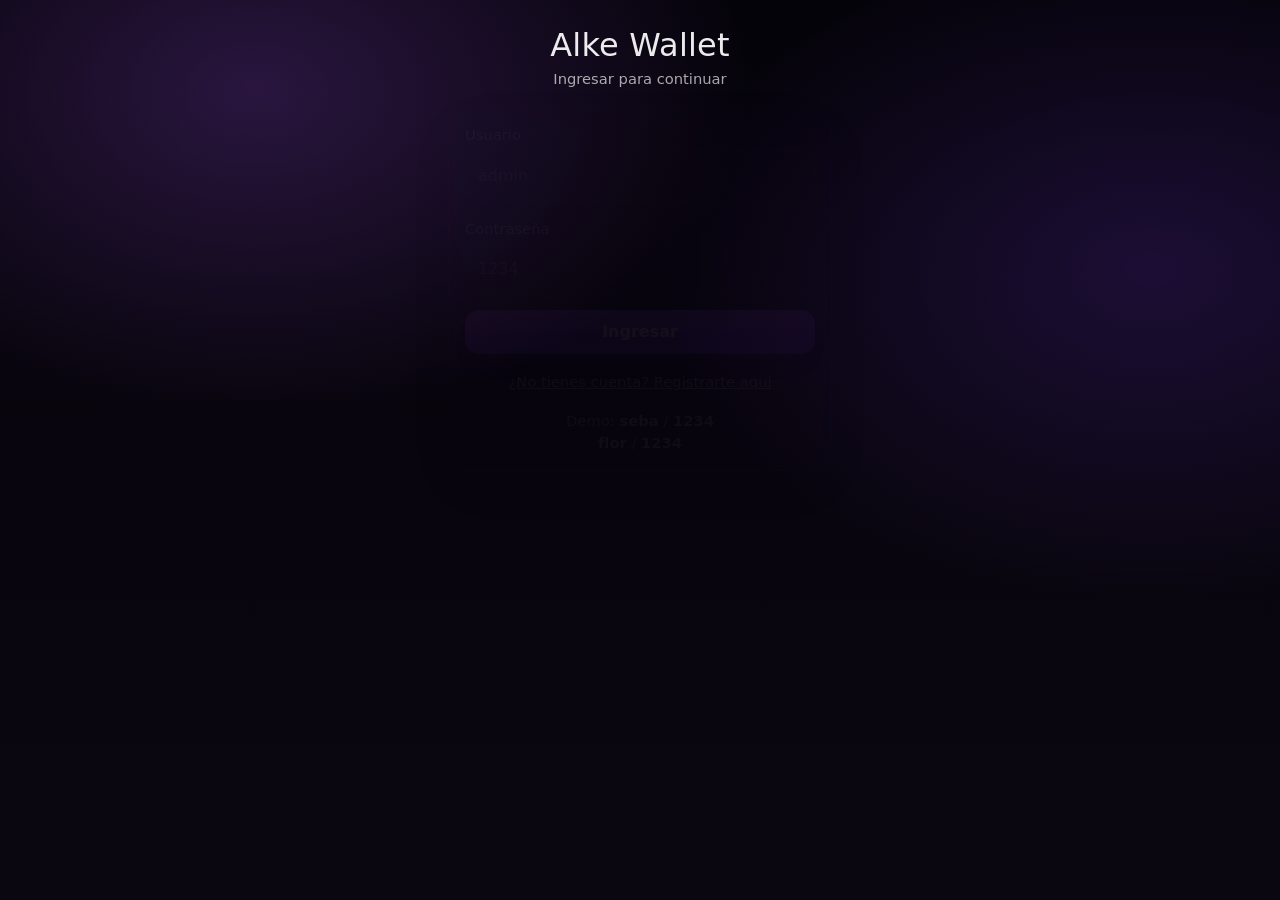
<file: index.html>
<!DOCTYPE html>
<html lang="en">
<head>
    <meta charset="UTF-8">
    <meta name="viewport" content="width=device-width, initial-scale=1.0">
    <meta http-equiv="refresh" content="0; url=login.html">
    <title>Alke Wallet</title>
</head>
<body>
    
</body>
<script src="https://cdn.jsdelivr.net/npm/bootstrap@5.3.2/dist/js/bootstrap.bundle.min.js"></script>
</html>
</file>
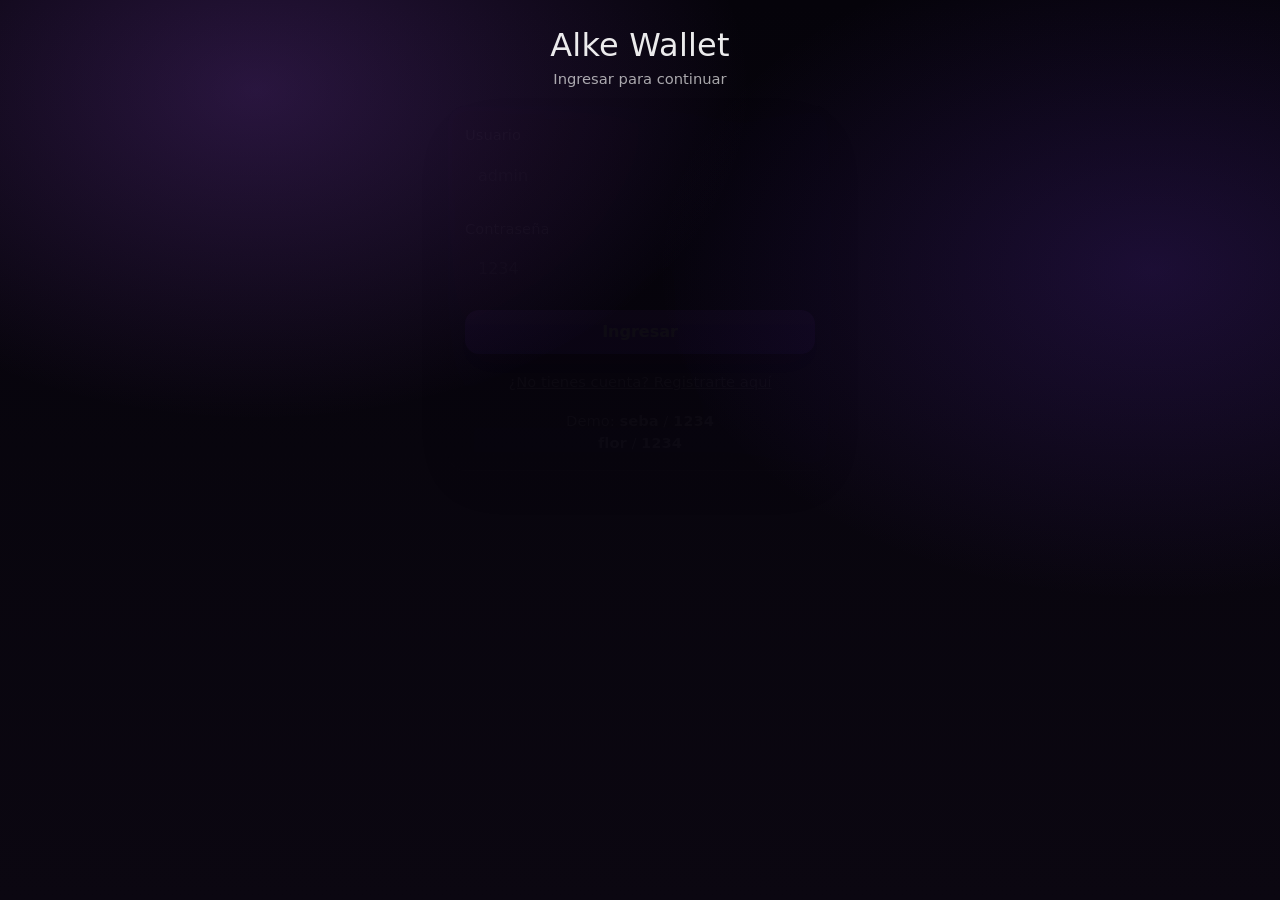
<file: deposit.html>
<!DOCTYPE html>
<html lang="es">
<head>
<meta charset="UTF-8">
<meta name="viewport" content="width=device-width, initial-scale=1.0">
<title>Depósito</title>
<link href="https://cdn.jsdelivr.net/npm/bootstrap@5.3.2/dist/css/bootstrap.min.css" rel="stylesheet">
<link href="https://cdn.jsdelivr.net/npm/bootstrap-icons@1.11.1/font/bootstrap-icons.css" rel="stylesheet">

<link rel="stylesheet" href="css/style.css">
</head>

<body>
<nav class="navbar navbar-expand-lg navbar-dark bg-dark">
    <div class="container-fluid">
        <a class="navbar-brand" href="menu.html">Alke Wallet</a>
        <button class="navbar-toggler" type="button" data-bs-toggle="collapse" data-bs-target="#navbarNav">
            <span class="navbar-toggler-icon"></span>
        </button>
        <div class="collapse navbar-collapse" id="navbarNav">
            <ul class="navbar-nav ms-auto">
            <li class="nav-item"><a class="nav-link" href="menu.html">Inicio</a></li>
            <li class="nav-item"><a class="nav-link" href="deposit.html">Depositar</a></li>
            <li class="nav-item"><a class="nav-link" href="sendmoney.html">Enviar dinero</a></li>
            <li class="nav-item"><a class="nav-link" href="transactions.html">Movimientos</a></li>
            <li class="nav-item"><a class="nav-link text-danger" href="login.html">Salir</a></li>
            </ul>
        </div>
        </div>
</nav>

    <main class="app">
        <div class="d-flex justify-content-between align-items-center mb-3">
        <h3 class="mb-0">Depósito</h3>
            <a href="menu.html" class="btn btn-soft btn-sm">Volver</a>
        </div>

        <section class="balance-card mb-3">
        <div class="balance-title">Saldo actual</div>
        <div id="saldoTxt" class="balance-amount">$0</div>
        </section>

        <section class="card-glass card-pad">
        <label class="small-muted mb-1">Monto a depositar</label>
        <input id="monto" type="number" class="form-control mb-3" placeholder="Ej: 5000">

        <button id="depositar" class="btn btn-accent w-100">Depositar</button>

        <!-- Mensaje opcional -->
        <div id="msg" class="alert d-none mt-3"></div>
        </section>
    </main>

<script src="https://code.jquery.com/jquery-3.7.1.min.js"></script>
<script src="js/user.js"></script>   
<script src="js/deposit.js"></script>
<script src="js/ui.js"></script> 

    <script>
        // Mostrar saldo al cargar
        const saldo = Number(localStorage.getItem("saldo") || 0);
        $("#saldoTxt").text("$" + saldo.toLocaleString("es-CL"));
    </script>


<!-- Bootstrap JS (para que funcione el botón hamburguesa del navbar) -->
<script src="https://cdn.jsdelivr.net/npm/bootstrap@5.3.2/dist/js/bootstrap.bundle.min.js"></script>
</body>
</html>
</file>
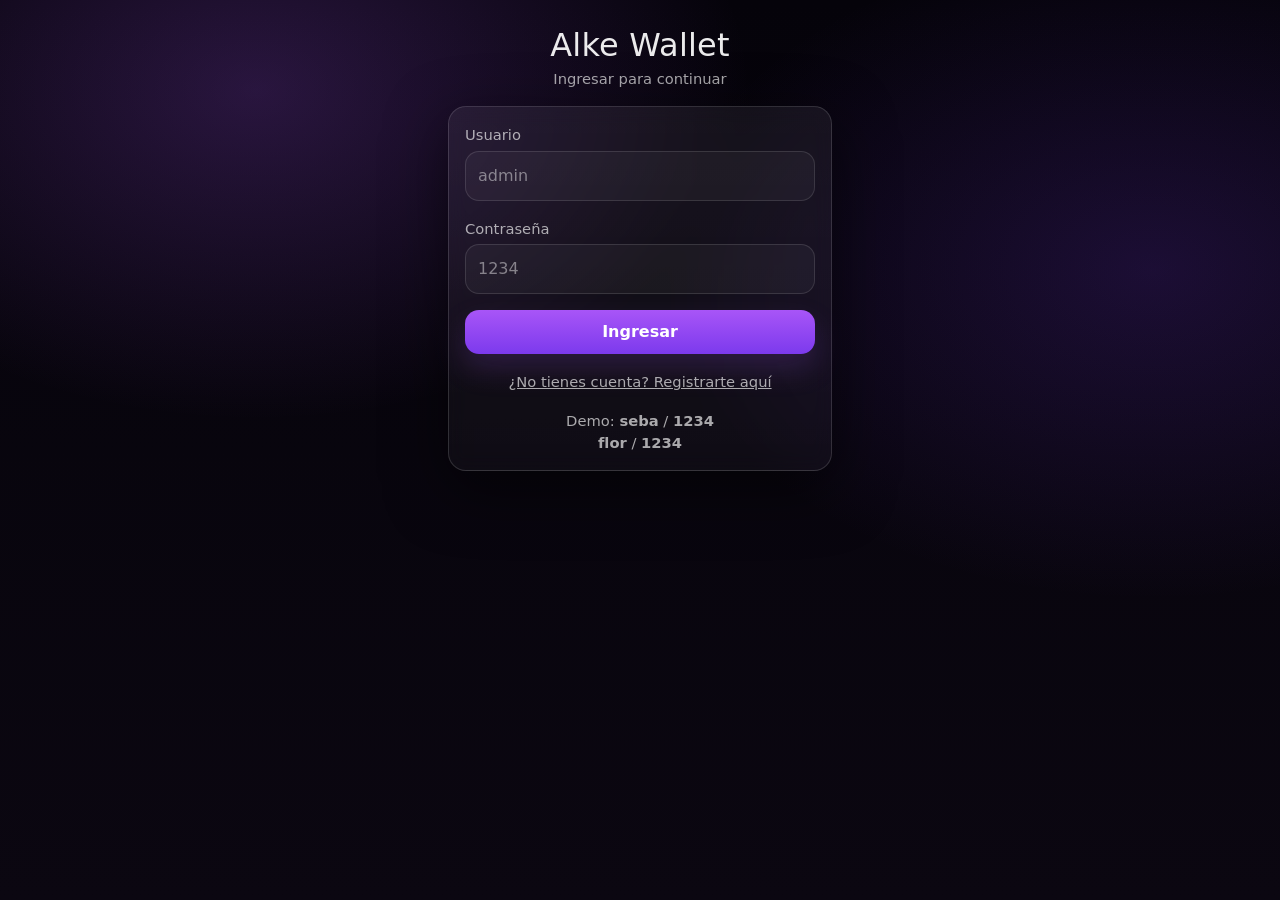
<file: login.html>
<!DOCTYPE html>
<html lang="es">
<head>
<meta charset="UTF-8">
<title>Login</title>
<meta name="viewport" content="width=device-width, initial-scale=1">
<link href="https://cdn.jsdelivr.net/npm/bootstrap@5.3.2/dist/css/bootstrap.min.css" rel="stylesheet">
<link rel="stylesheet" href="css/style.css">
</head>

<body>
    <main class="app">
        <div class="text-center mb-3">
            <h2 class="mb-1">Alke Wallet</h2>
            <div class="small-muted">Ingresar para continuar</div>
        </div>  
        <section class="card-glass card-pad">
            <label class="small-muted mb-1">Usuario</label>
            <input id="user" class="form-control mb-3" placeholder="admin">
            <label class="small-muted mb-1">Contraseña</label>
            <input id="pass" type="password" class="form-control mb-3" placeholder="1234">
            <button id="loginBtn" class="btn btn-accent w-100">Ingresar</button>
            <div class="text-center mt-3">
                <a href="register.html" class="small-muted">¿No tienes cuenta? Registrarte aquí</a>
            </div>
            <div class="small-muted text-center mt-3">
                    Demo: <b>seba</b> / <b>1234</b> <br>
                            <b>flor</b> / <b>1234</b>
            </div>
        </section>
    </main>
<script src="https://code.jquery.com/jquery-3.7.1.min.js"></script>
<script src="js/login.js"></script>
<script src="js/ui.js"></script> 
</body>
</html>
</file>
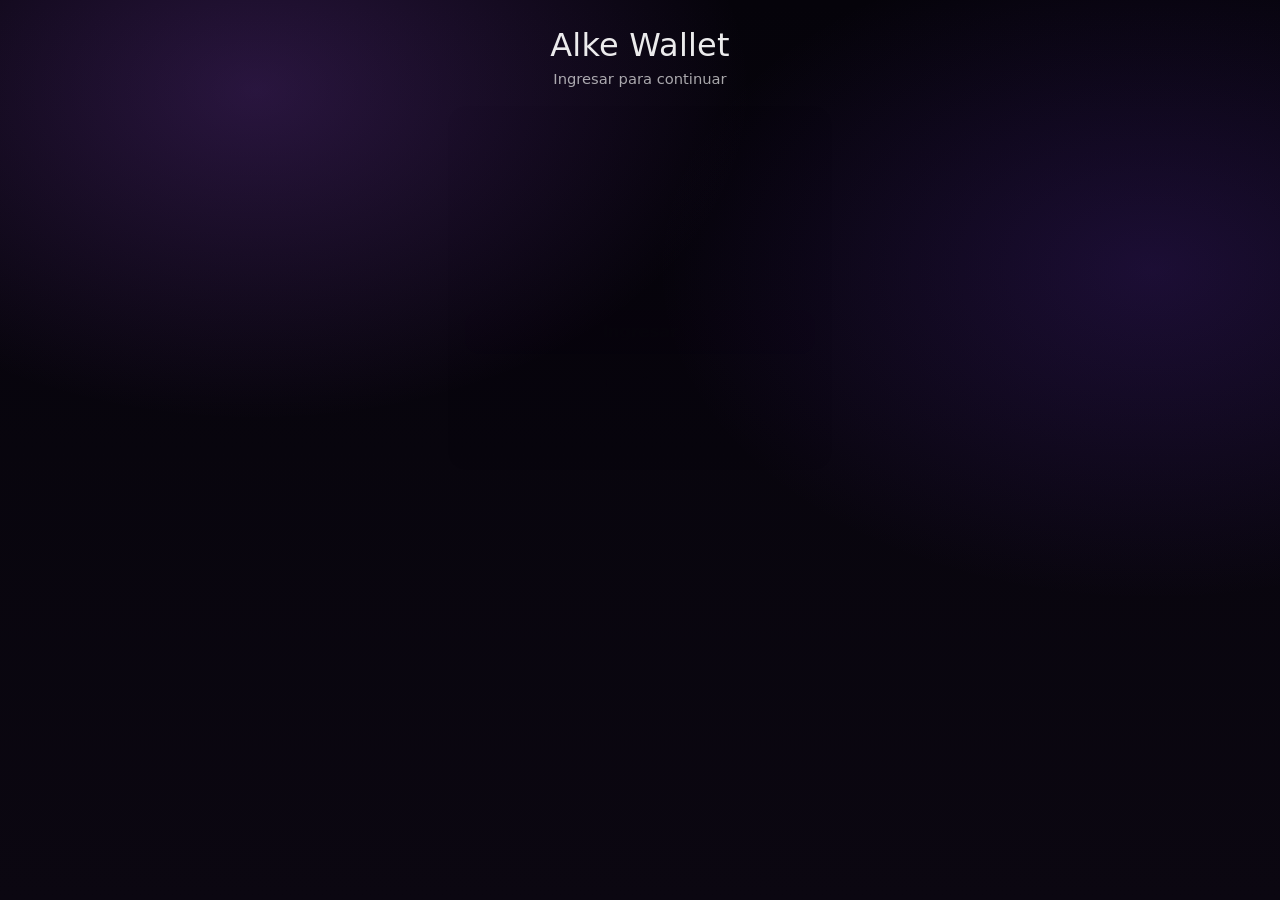
<file: menu.html>
<!DOCTYPE html>
<html lang="es">
<head>
<meta charset="UTF-8">
<title>Menú</title>
<meta name="viewport" content="width=device-width, initial-scale=1">
<link href="https://cdn.jsdelivr.net/npm/bootstrap-icons@1.11.1/font/bootstrap-icons.css" rel="stylesheet">
<link href="https://cdn.jsdelivr.net/npm/bootstrap@5.3.2/dist/css/bootstrap.min.css" rel="stylesheet">
<link rel="stylesheet" href="css/style.css">
</head>

<body>
<nav class="navbar navbar-expand-lg navbar-dark bg-dark">
    <div class="container-fluid">
        <a class="navbar-brand" href="menu.html">Alke Wallet</a>
        <button class="navbar-toggler" type="button" data-bs-toggle="collapse" data-bs-target="#navbarNav">
            <span class="navbar-toggler-icon"></span>
        </button>
        <div class="collapse navbar-collapse" id="navbarNav">
            <ul class="navbar-nav ms-auto">
                <li class="nav-item"><a class="nav-link" href="menu.html">Inicio</a></li>
                <li class="nav-item"><a class="nav-link" href="deposit.html">Depositar</a></li>
                <li class="nav-item"><a class="nav-link" href="sendmoney.html">Enviar dinero</a></li>
                <li class="nav-item"><a class="nav-link" href="transactions.html">Movimientos</a></li>
                <li class="nav-item"><a id="logoutBtn" href="login.html" class="nav-link text-danger">Salir</a></li>
            </ul>
        </div>
    </div>
</nav>
<main class="app">
    <div class="d-flex justify-content-between align-items-center mb-3">
        <div>
            <h2 class="mb-0">Menú</h2>
            <small class="small-muted">
            Usuario: <b id="userTxt"></b>
            </small>
        </div>
    </div>


    <!-- Tarjeta saldo -->
    <section class="balance-card mb-3">
        <div class="balance-title">Saldo disponible</div>
        <div id="saldoTxt" class="balance-amount">$0</div>
    </section>

    <!-- Acciones -->
    <section class="card-glass card-pad">
        <a href="deposit.html" class="btn btn-accent w-100 mb-2">Depositar</a>
        <a href="sendmoney.html" class="btn btn-soft w-100 mb-2">Enviar dinero</a>
        <a href="transactions.html" class="btn btn-soft w-100">Últimos movimientos</a>
    </section>

</main>

<script src="https://code.jquery.com/jquery-3.7.1.min.js"></script>
<!-- El usuario logueado se guarda en localStorage y
se recupera dinámicamente en el menú principal para mostrar el estado de sesión -->
<script>
    const currentUser = localStorage.getItem("currentUser");
    const users = JSON.parse(localStorage.getItem("users") || "[]");
    const me = users.find(u => u.user === currentUser);

    $("#saldoTxt").text("$" + (me?.saldo || 0).toLocaleString("es-CL"));
</script>
<script src="js/user.js"></script>   
<script src="js/ui.js"></script> 
<script src="https://cdn.jsdelivr.net/npm/bootstrap@5.3.2/dist/js/bootstrap.bundle.min.js"></script>

</body>
</html>
</file>
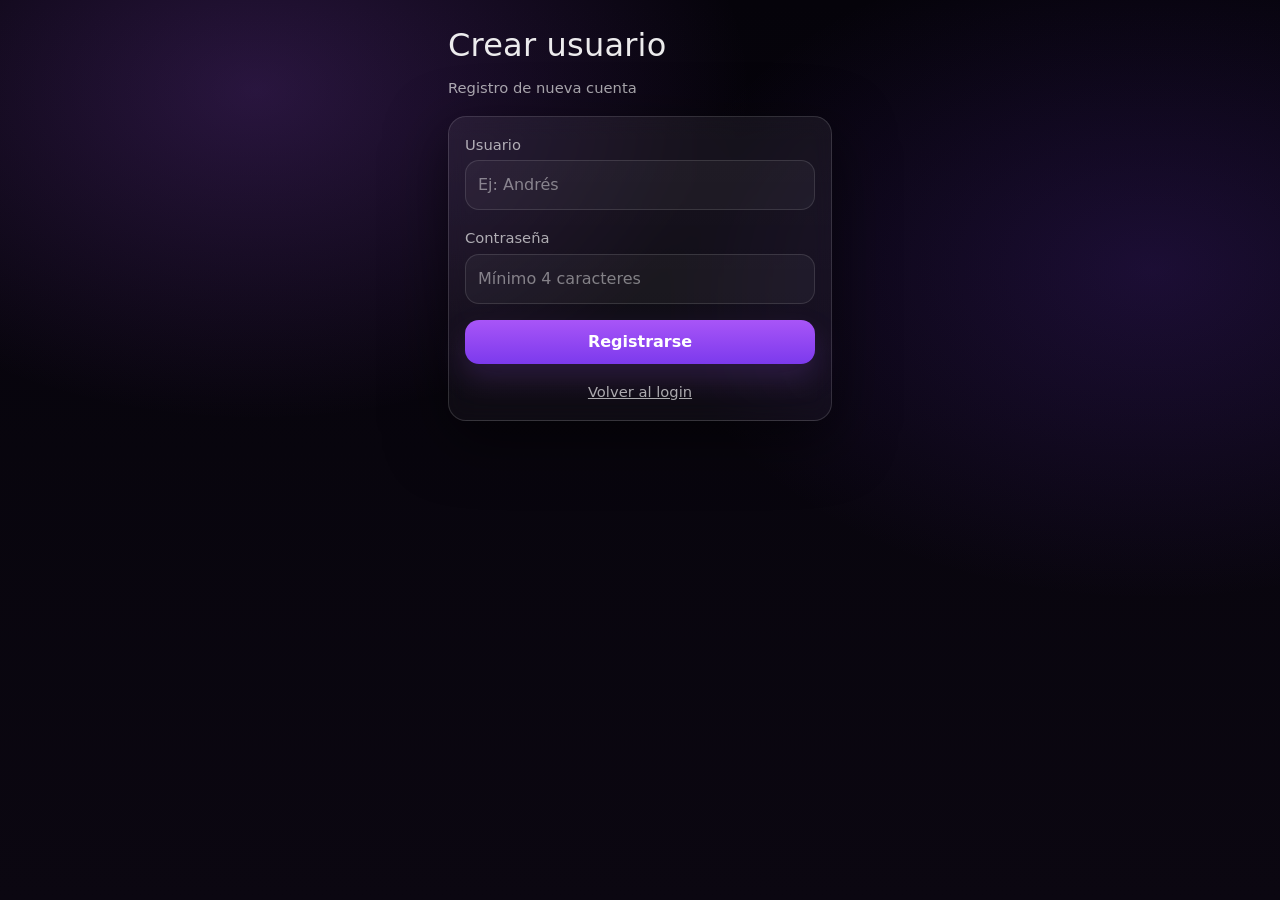
<file: register.html>
<!DOCTYPE html>
<html lang="es">
<head>
<meta charset="UTF-8">
<title>Registro</title>
<meta name="viewport" content="width=device-width, initial-scale=1">
<link href="https://cdn.jsdelivr.net/npm/bootstrap@5.3.2/dist/css/bootstrap.min.css" rel="stylesheet">
<link rel="stylesheet" href="css/style.css">
</head>

<body>
<main class="app">

    <div class="mb-3">
        <h2>Crear usuario</h2>
        <small class="small-muted">Registro de nueva cuenta</small>
    </div>

    <section class="card-glass card-pad">
        <label class="small-muted mb-1">Usuario</label>
        <input id="user" class="form-control mb-3" placeholder="Ej: Andrés">

        <label class="small-muted mb-1">Contraseña</label>
        <input id="pass" type="password" class="form-control mb-3" placeholder="Mínimo 4 caracteres">

        <button id="registerBtn" class="btn btn-accent w-100">Registrarse</button>
        <div id="msg" class="alert d-none mt-3"></div>
        <div class="text-center mt-3">
        <a href="login.html" class="small-muted">Volver al login</a>
        </div>
    </section>
</main>

<script src="https://code.jquery.com/jquery-3.7.1.min.js"></script>
<script src="js/register.js"></script>
<script src="js/ui.js"></script> 
</body>
</html>
</file>
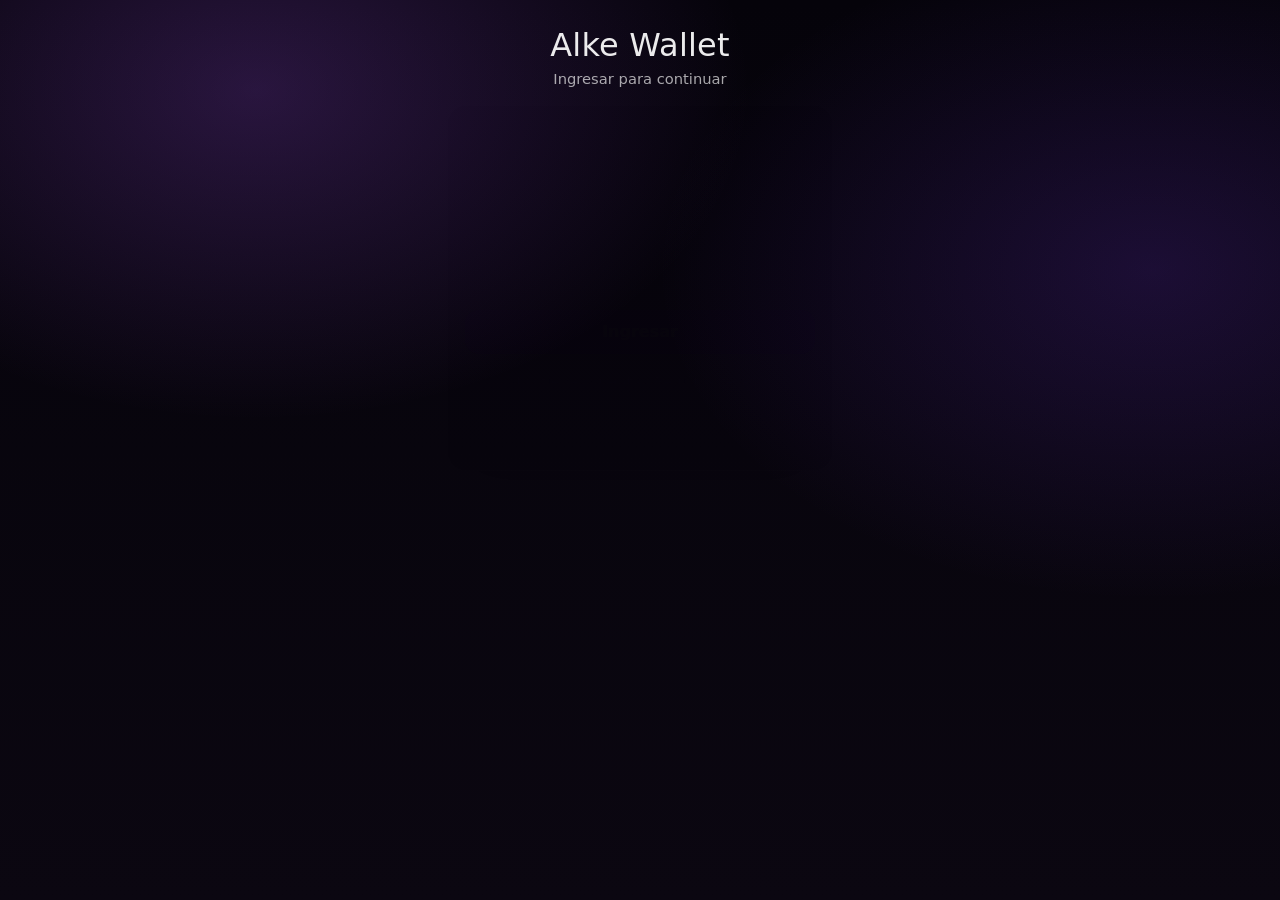
<file: sendmoney.html>
<!DOCTYPE html>
<html lang="es">
<head>
<meta charset="UTF-8">
<meta name="viewport" content="width=device-width, initial-scale=1.0">
<title>Enviar dinero</title>
<link href="https://cdn.jsdelivr.net/npm/bootstrap@5.3.2/dist/css/bootstrap.min.css" rel="stylesheet">
<link rel="stylesheet" href="css/style.css">
</head>

<body>
<nav class="navbar navbar-expand-lg navbar-dark bg-dark">
    <div class="container-fluid">
        <a class="navbar-brand" href="menu.html">Alke Wallet</a>
        <button class="navbar-toggler" type="button" data-bs-toggle="collapse" data-bs-target="#navbarNav">
            <span class="navbar-toggler-icon"></span>
        </button>

        <div class="collapse navbar-collapse" id="navbarNav">
            <ul class="navbar-nav ms-auto">
            <li class="nav-item"><a class="nav-link" href="menu.html">Inicio</a></li>
            <li class="nav-item"><a class="nav-link" href="deposit.html">Depositar</a></li>
            <li class="nav-item"><a class="nav-link" href="sendmoney.html">Enviar dinero</a></li>
            <li class="nav-item"><a class="nav-link" href="transactions.html">Movimientos</a></li>
            <li class="nav-item"><a class="nav-link text-danger" href="login.html">Salir</a></li>
            <li class="nav-item"><span class="nav-link disabled">Usuario: <b id="userTxt"></b></span>
            </ul>
        </div>
    </div>
</nav>

<main class="app">
    <div class="d-flex justify-content-between align-items-center mb-3">
        <h3 class="mb-0">Enviar dinero</h3>
        <a href="menu.html" class="btn btn-soft btn-sm">Volver</a>
    </div>

    <section class="balance-card mb-3">
        <div class="balance-title">Saldo disponible</div>
        <div id="saldoTxt" class="balance-amount">$0</div>
    </section>
        <!-- Section para  mostrar saldo disponible y  ver contacto + dinero con boton enviar -->
    <section class="card-glass card-pad">
        <label class="small-muted mb-1">Contacto</label>
        <input id="destino" class="form-control mb-3" placeholder="Ej: flor" list="contactosList">
        <datalist id="contactosList"></datalist>
        <label class="small-muted mb-1">Monto</label>
        <input id="monto" type="number" class="form-control mb-3" placeholder="Ej: 2500">
        <button id="enviar" class="btn btn-accent w-100">Enviar</button>
        <div id="msg" class="alert d-none mt-3"></div>
    </section>
</main>

<script src="https://code.jquery.com/jquery-3.7.1.min.js"></script>
<script src="js/sendmoney.js"></script>
<script src="js/user.js"></script>   
<script src="js/ui.js"></script> 

<!-- Para que funcione el navbar hamburguesa -->
<script src="https://cdn.jsdelivr.net/npm/bootstrap@5.3.2/dist/js/bootstrap.bundle.min.js"></script>
</body>
</html>
</file>
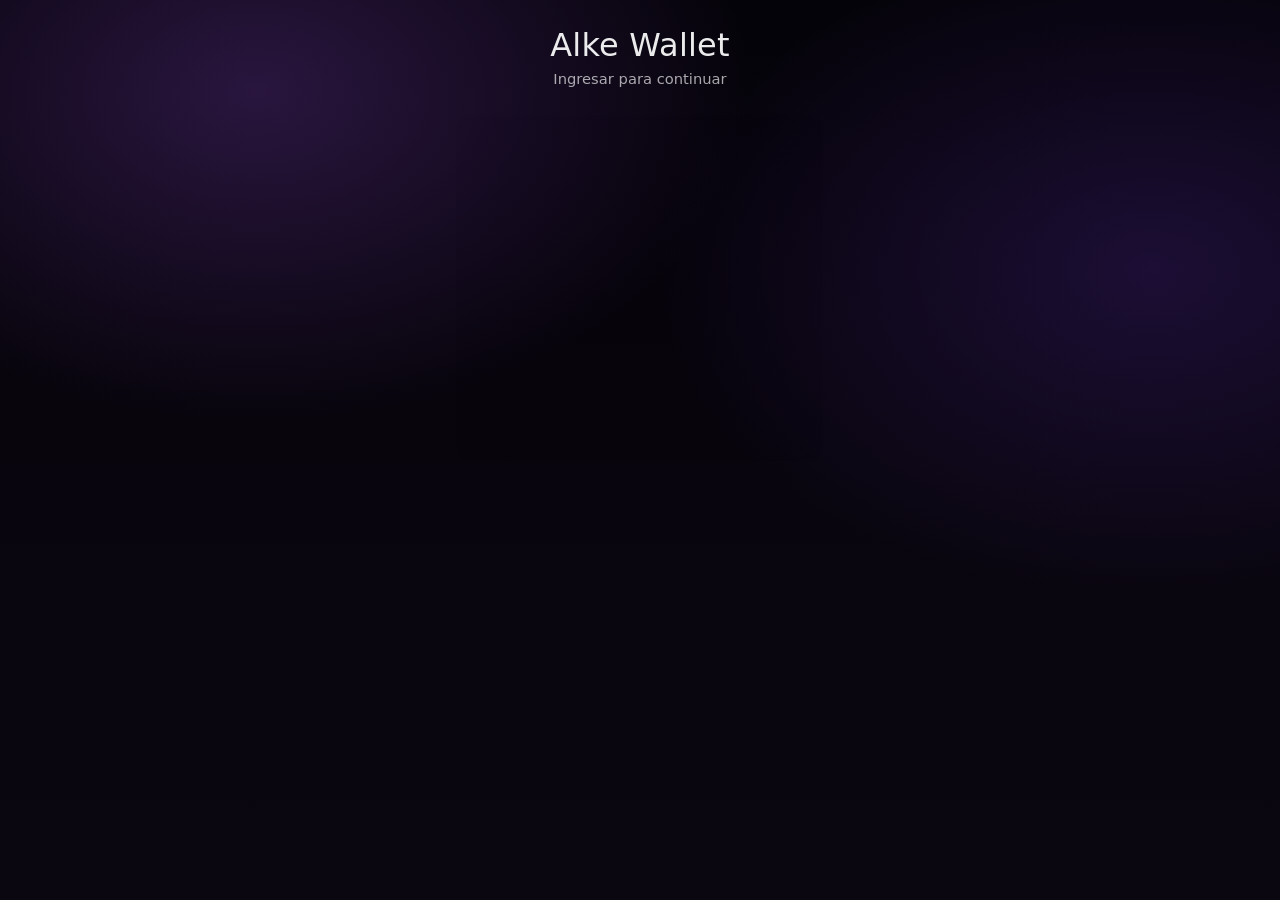
<file: transactions.html>
<!DOCTYPE html>
<html lang="es">
<head>
<meta charset="UTF-8">
<meta name="viewport" content="width=device-width, initial-scale=1.0">
<title>Últimos movimientos</title>
<link href="https://cdn.jsdelivr.net/npm/bootstrap-icons@1.11.1/font/bootstrap-icons.css" rel="stylesheet">
<link href="https://cdn.jsdelivr.net/npm/bootstrap@5.3.2/dist/css/bootstrap.min.css" rel="stylesheet">
<link rel="stylesheet" href="css/style.css">
</head>

<body>
<nav class="navbar navbar-expand-lg navbar-dark bg-dark">
    <div class="container-fluid">
        <a class="navbar-brand" href="menu.html">Alke Wallet</a>
        <button class="navbar-toggler" type="button" data-bs-toggle="collapse" data-bs-target="#navbarNav">
        <span class="navbar-toggler-icon"></span>
        </button>

        <div class="collapse navbar-collapse" id="navbarNav">
            <ul class="navbar-nav ms-auto">
            <li class="nav-item"><a class="nav-link" href="menu.html">Inicio</a></li>
            <li class="nav-item"><a class="nav-link" href="deposit.html">Depositar</a></li>
            <li class="nav-item"><a class="nav-link" href="sendmoney.html">Enviar dinero</a></li>
            <li class="nav-item"><a class="nav-link" href="transactions.html">Movimientos</a></li>
            <li class="nav-item"><a class="nav-link text-danger" href="login.html">Salir</a></li>
            <li class="nav-item"><span class="nav-link disabled">Usuario: <b id="userTxt"></b></span>
            </ul>
        </div>
    </div>
</nav>

    <main class="app">
        <div class="d-flex justify-content-between align-items-center mb-3">
        <h3 class="mb-0">Últimos movimientos</h3>
        <a href="menu.html" class="btn btn-soft btn-sm">Volver</a>
        </div>

        <!-- filtro simple por tipo -->
        <section class="card-glass card-pad mb-3">
            <label class="small-muted mb-1">Filtrar</label>
        <select id="filtro" class="form-select">
            <option value="Todos">Todos</option>
            <option value="Depósito">Depósito</option>
            <option value="Transferencia enviada">Transferencia enviada</option>
            <option value="Transferencia recibida">Transferencia recibida</option>
        </select>
        </section>

        <section class="card-glass card-pad">
        <ul id="lista" class="tx-list"></ul>
        <div id="empty" class="small-muted text-center d-none mt-2">Sin movimientos todavía.</div>
        </section>
    </main>

<script src="https://code.jquery.com/jquery-3.7.1.min.js"></script>
<script src="js/transactions.js"></script>
<script src="js/user.js"></script>
<script src="js/ui.js"></script> 
<!-- Bootstrap JS (para navbar responsive) hamburguesa -->
<script src="https://cdn.jsdelivr.net/npm/bootstrap@5.3.2/dist/js/bootstrap.bundle.min.js"></script>
</body>
</html>
</file>
<file: css/style.css>
/* css/styles.css */

    /* ====== Base ====== */
    :root{
    --bg: #0b0711;
    --panel: rgba(255,255,255,.06);
    --panel-2: rgba(255,255,255,.10);
    --stroke: rgba(255,255,255,.14);
    --text: rgba(255,255,255,.92);
    --muted: rgba(255,255,255,.65);

    --accent: #a855f7;     /* violeta */
    --accent-2: #7c3aed;   /* violeta más oscuro */
    --success: #22c55e;
    --danger: #ef4444;

    --radius: 18px;
    --shadow: 0 18px 60px rgba(0,0,0,.55);
    }

    *{ box-sizing: border-box; }

    html, body{
    height: 100%;
    }

    body{
    margin: 0;
    color: var(--text);
    background:
        radial-gradient(900px 600px at 20% 10%, rgba(168,85,247,.22), transparent 55%),
        radial-gradient(900px 600px at 90% 30%, rgba(124,58,237,.18), transparent 55%),
        linear-gradient(180deg, #05030a, var(--bg));
    font-family: system-ui, -apple-system, "Segoe UI", Roboto, Arial, sans-serif;
    }

    /* Container “tipo app” centrado (opcional) */
    .app{
    width: min(420px, 100%);
    margin: 0 auto;
    padding: 18px 14px 26px;
    }

    /* ====== Tipografía ====== */
    h1,h2,h3{
    margin: 0 0 12px;
    letter-spacing: .2px;
    }
    .small-muted{
    color: var(--muted);
    font-size: .92rem;
    }

    /* ====== Tarjetas / paneles ====== */
    .card-glass{
    background: linear-gradient(180deg, var(--panel), rgba(255,255,255,.03));
    border: 1px solid var(--stroke);
    border-radius: var(--radius);
    box-shadow: var(--shadow);
    backdrop-filter: blur(10px);
    -webkit-backdrop-filter: blur(10px);
    }

    .card-pad{
    padding: 16px;
    }

    /* Resumen tipo “balance” */
    .balance-card{
    padding: 18px;
    border-radius: 22px;
    background:
        radial-gradient(500px 200px at 20% 20%, rgba(168,85,247,.35), transparent 60%),
        linear-gradient(180deg, rgba(255,255,255,.08), rgba(255,255,255,.03));
    border: 1px solid rgba(168,85,247,.25);
    box-shadow: var(--shadow);
    }
    .balance-title{
    color: var(--muted);
    font-size: .9rem;
    }
    .balance-amount{
    font-size: 2rem;
    font-weight: 800;
    margin-top: 6px;
    }

    /* ====== Inputs (bootstrap friendly) ====== */
    .form-control{
    background: rgba(255,255,255,.04) !important;
    border: 1px solid rgba(255,255,255,.12) !important;
    color: var(--text) !important;
    border-radius: 14px !important;
    padding: 12px 12px !important;
    }

    .form-control::placeholder{
    color: rgba(255,255,255,.45);
    }

    .form-control:focus, .form-select:focus{
    box-shadow: 0 0 0 .2rem rgba(168,85,247,.20) !important;
    border-color: rgba(168,85,247,.55) !important;
    }

    /* ====== Botones ====== */
    .btn{
    border-radius: 14px !important;
    padding: 10px 14px !important;
    font-weight: 700 !important;
    }

    .btn-accent{
    background: linear-gradient(180deg, var(--accent), var(--accent-2));
    border: 0;
    color: #fff;
    box-shadow: 0 14px 30px rgba(168,85,247,.18);
    }
    .btn-accent:hover{
    filter: brightness(1.05);
    transform: translateY(-1px);
    }
    .btn-accent:active{
    transform: translateY(0px);
    }

    .btn-soft{
    background: rgba(255,255,255,.06);
    border: 1px solid rgba(255,255,255,.12);
    color: var(--text);
    }
    .btn-soft:hover{
    background: rgba(255,255,255,.09);
    }

    /* ====== Alertas / mensajes ====== */
    .alert{
    border-radius: 14px;
    border: 1px solid rgba(255,255,255,.12);
    background: rgba(255,255,255,.06);
    color: var(--text);
    }

    /* ====== Lista movimientos ====== */
    .tx-list{
    list-style: none;
    padding: 0;
    margin: 0;
    display: grid;
    gap: 10px;
    }

    .tx-item{
    display: flex;
    justify-content: space-between;
    align-items: center;
    padding: 12px 14px;
    border-radius: 16px;
    background: rgba(255,255,255,.05);
    border: 1px solid rgba(255,255,255,.10);
    }
    .tx-item small{
    color: var(--muted);
    }
    .tx-amount{
    font-weight: 800;
    }
    .tx-amount.in{
    color: var(--success);
    }
    .tx-amount.out{
    color: var(--danger);
    }

    /* ====== Navbar simple (si la usás) ====== */
    .navbar{
    background: rgba(0,0,0,.25) !important;
    border-bottom: 1px solid rgba(255,255,255,.10);
    backdrop-filter: blur(10px);
    }
/* Select oscuro (cerrado) */
    .form-select{
    background-color: rgba(255,255,255,.04) !important;
    color: rgba(255,255,255,.92) !important;
    border: 1px solid rgba(168,85,247,.55) !important;
    }

    /* Opciones (cuando abre) - mejora en algunos navegadores */
    .form-select option{
    background: #0b0711;   /* fondo oscuro */
    color: #ffffff;        /* texto blanco */
    }

    /* ====== Responsivo ====== */
    @media (min-width: 768px){
    .app{
        padding: 26px 18px 30px;
    }
    .balance-amount{
        font-size: 2.3rem;
    }
    
}
</file>
